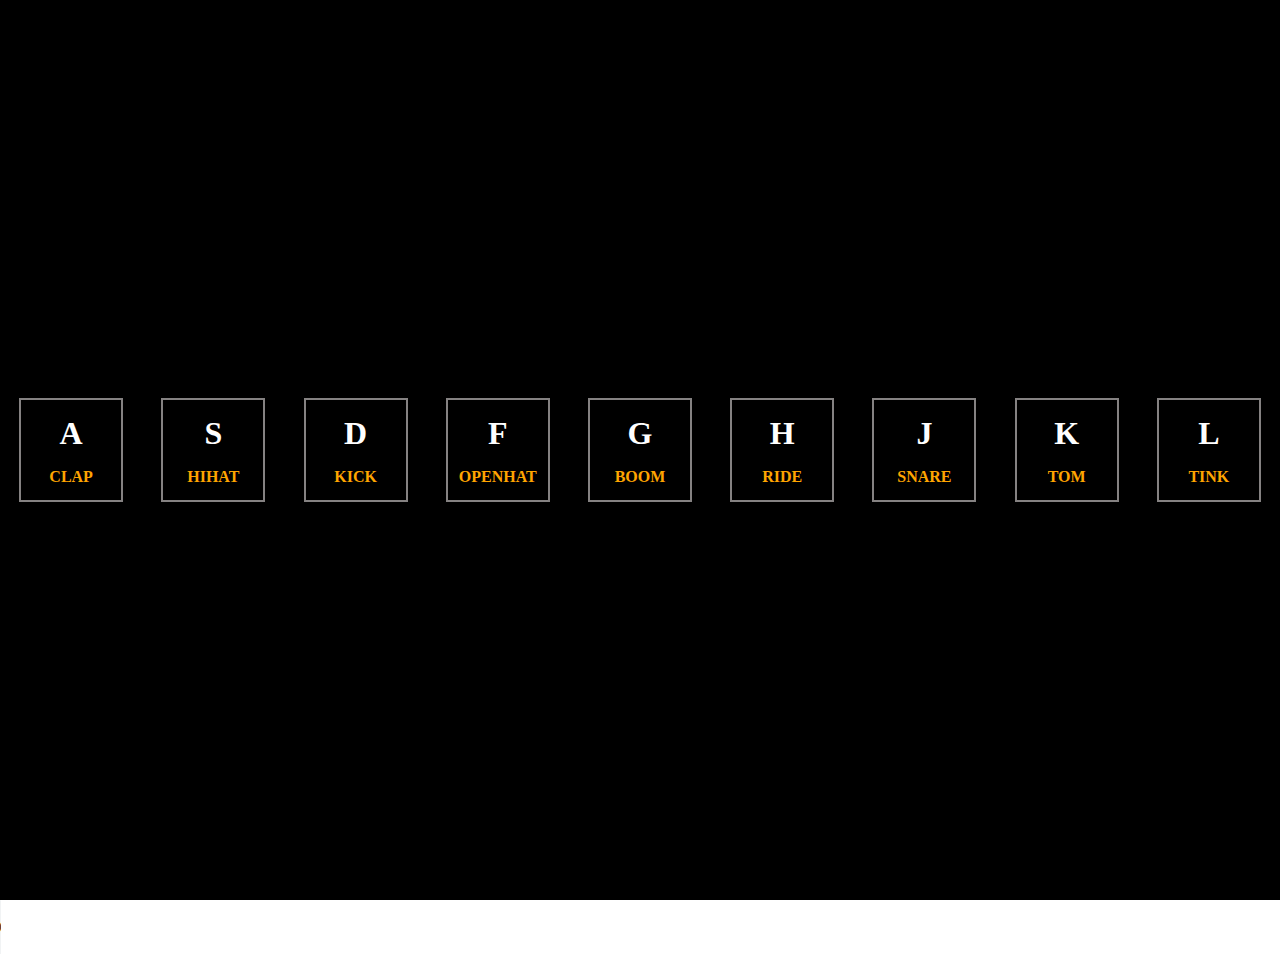
<file: index.html>
<!DOCTYPE html>
<html lang="en">
  <head>
    <meta charset="UTF-8" />
    <meta http-equiv="X-UA-Compatible" content="IE=edge" />
    <meta name="viewport" content="width=device-width, initial-scale=1.0" />
    <title>Document</title>
    <link rel="stylesheet" href="./style.css" />
  </head>
  <body>
    <div class="keys">
      <span class="key" nam-key="65">
        A
        <span class="key-name">CLAP</span>
      </span>
      <span class="key" nam-key="83">
        S
        <span class="key-name">HIHAT</span>
      </span>
      <span class="key" nam-key="68">
        D
        <span class="key-name">KICK</span>
      </span>
      <span class="key" nam-key="70">
        F
        <span class="key-name">OPENHAT</span>
      </span>
      <span class="key" nam-key="71">
        G
        <span class="key-name">BOOM</span>
      </span>
      <span class="key" nam-key="72">
        H
        <span class="key-name">RIDE</span>
      </span>
      <span class="key" nam-key="74">
        J
        <span class="key-name">SNARE</span>
      </span>
      <span class="key" nam-key="75">
        K
        <span class="key-name">TOM</span>
      </span>
      <span class="key" nam-key="76">
        L
        <span class="key-name">TINK</span>
      </span>
    </div>
    <audio controls autoplay>
      <source src="sounds/non.mp3" type="audio/ogg" />
    </audio>
    <audio data-nam="65" src="sounds/clap.wav"></audio>
    <audio data-nam="83" src="sounds/hihat.wav"></audio>
    <audio data-nam="68" src="sounds/kick.wav"></audio>
    <audio data-nam="70" src="sounds/openhat.wav"></audio>
    <audio data-nam="71" src="sounds/boom.wav"></audio>
    <audio data-nam="72" src="sounds/ride.wav"></audio>
    <audio data-nam="74" src="sounds/snare.wav"></audio>
    <audio data-nam="75" src="sounds/tom.wav"></audio>
    <audio data-nam="76" src="sounds/tink.wav"></audio>
  </body>
  <script src="./att-of-key.js"></script>
</html>
</file>
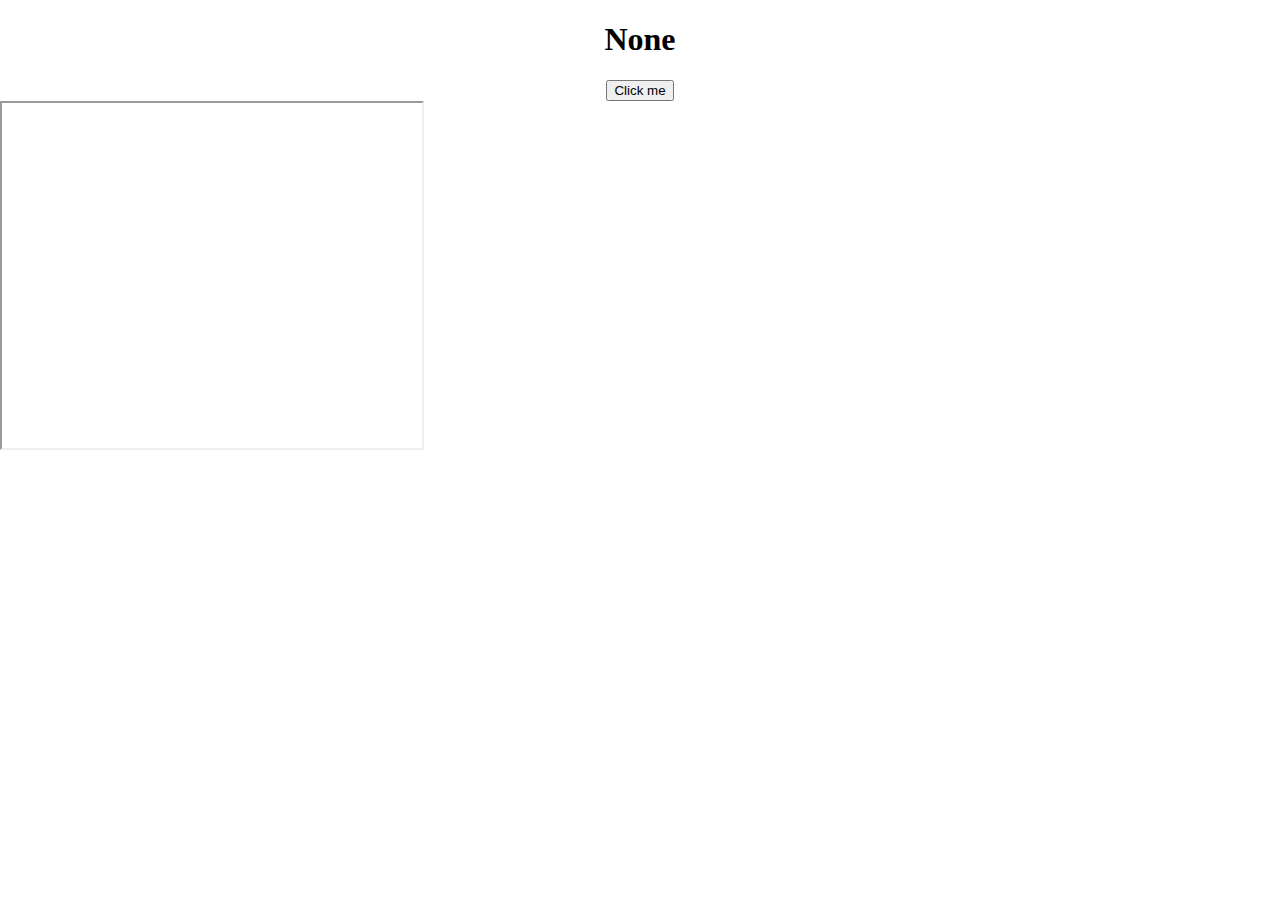
<file: keys.html>
<!DOCTYPE html>
<html lang="en">
  <head>
    <meta charset="UTF-8" />
    <meta http-equiv="X-UA-Compatible" content="IE=edge" />
    <meta name="viewport" content="width=device-width, initial-scale=1.0" />
    <title>Document</title>
    <link rel="stylesheet" href="./style.css" />
  </head>
  <body>
    <h1 id="key" style="text-align: center">None</h1>
    <div style="margin: auto; text-align: center">
      <button id="btn" type="button">Click me</button>
    </div>
    <iframe
      id="video"
      width="420"
      height="345"
      src="https://www.youtube.com/embed/tgbNymZ7vqY"
    >
    </iframe>
  </body>
  <script src="./att-of-key.js"></script>
</html>
</file>
<file: style.css>
body, html{
    box-sizing: border-box;
    margin: 0;
    padding: 0;
}

.keys{
    display: flex;
    justify-content:space-around;
    align-items:center;
    min-height: 100vh;
    background-color: black;
}



.key{
    text-align: center;
    justify-self: center;
    width: 100px;
    height: 100px;
    border: 2px solid rgb(133, 130, 130);
    align-self: center;
    font-weight: bold;
    display: flex;
    justify-content: center;
    flex-direction: column;
    font-size: 2em;
    color: white;
    transition: all 0.7s;
}

.playing{
    transform: scale(1.1);
    outline: 4px solid rgb(248, 172, 29, 0.8);
    border-color: rgb(159, 159, 159)
}

.key-name{
    font-size: .5em;
    padding-top: 1em;
    color: orange;
}
</file>
